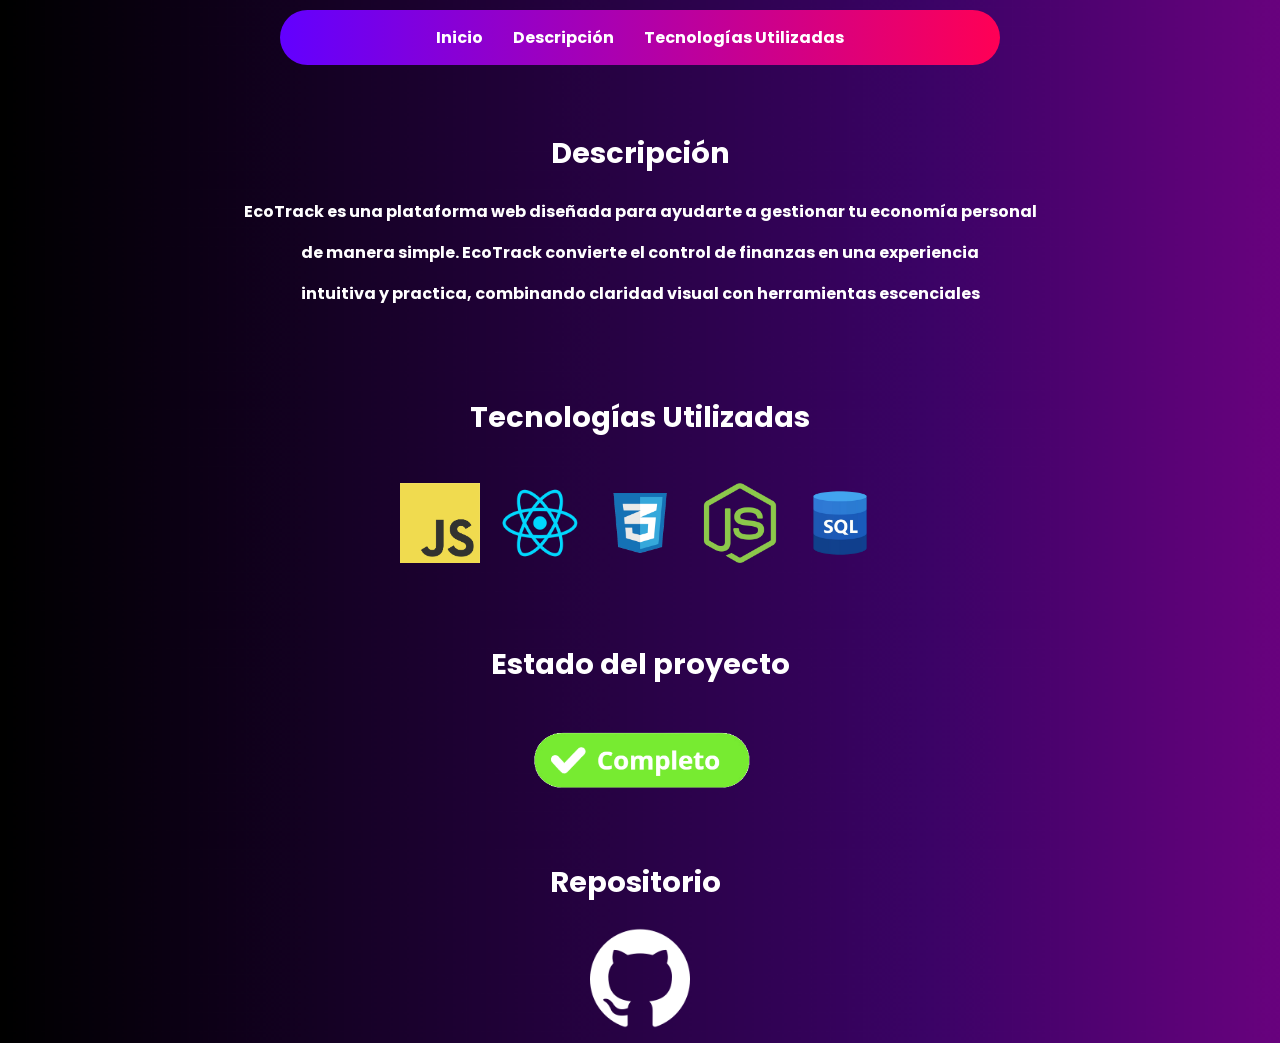
<file: PestañaDeProyectoEcoTrack.html>
<!DOCTYPE html>
<html lang="es">
  <head>
    <meta charset="UTF-8" />
    <meta name="viewport" content="width=device-width, initial-scale=1.0" />
    <meta name="color-scheme" content="dark">
    <link rel="stylesheet" href="estilosProyectos.css">
    <title>Pestaña de Proyecto</title>
  </head>
  <body>
    <main>
        <div>
            <nav class="Navbar">
                <button class="BtnMenu" id="BtnMenu" arial-label="Abrir menú">
                    <span></span>
                    <span></span>
                    <span></span>
                </button>
                
                <ul class="ListaNav" id="ListaNav">
                    <li><a href="index.html">Inicio</a></li>
                    <li><a href="#descripcion">Descripción</a></li>
                    <li><a href="#tecnologias">Tecnologías Utilizadas</a></li>
                    <!-- <li><a href="#muestra">Muestra</a></li> -->
                </ul>
            </nav>
        </div>

        <div class="ContenedorDescripcion" id="descripcion">
            <div class="ContenedorTituloDescripcion">
                <h2 class="TituloDescripcion">Descripción</h2>
            </div>
            <div class="ContenedorDescripcion">
                <p class="Descripcion">EcoTrack es una plataforma web diseñada para ayudarte a gestionar tu economía personal</p>
                <p class="Descripcion">de manera simple. EcoTrack convierte el control de finanzas en una experiencia</p>
                <p class="Descripcion">intuitiva y practica, combinando claridad visual con herramientas escenciales</p>
            </div>
        </div>

        <div class="ContenedorTituloTecUtilizadas" id="tecnologias">
            <h2 class="TituloTecUtilizadas">Tecnologías Utilizadas</h2>
        </div>
        <div class="ContendorTecUtilizadas">
            <div>
                <img class="IconoTec" src="Assets/IconoJS.png">
            </div>
            <div>
                <img class="IconoTec" src="Assets/IconoReact.png">
            </div>
            <div>
                <img class="IconoTec" src="Assets/IconoCss.png">
            </div>
            <div>
                <img class="IconoTec" src="Assets/IconoNode.png">
            </div>
            <div>
                <img class="IconoTec" src="Assets/IconoSQL.png">
            </div>
        </div>

        <div class="ContenedorEstado">
            <div class="ContenedorTituloEstado">
                <h2 class="TituloEstado">Estado del proyecto</h2>
            </div>
            <div>
                <img class="IconoCompleto" src="Assets/Completo.png">
            </div>
        </div>
        
        <div class="ContenedorRepositorio">
            <h2 class="TituloRepositorio">Repositorio</h2>
            <a class="LinkRepositorio" href="https://github.com/JuanManuelFernandez/Eco-Track.git" target="_blank">
                <img class="IconoRepositorio" src="Assets/IconoGithub.png">
            </a>
        </div>
        <!-- <div class="ContenedorPresentacion" id="muestra">
            <div class="ContenedorImgLaptop">
                <img class="ImgLaptop" src="Assets/Laptop.png">
                <iframe class="VideoLaptop" 
                    src="https://www.youtube.com/embed/VExiRl2azl8"
                    frameborder="0"
                    allowfullscreen>
                </iframe>
            </div>
        </div>   -->
    </main>
    <script src="ScriptMain.js"></script>
  </body>
</html>
</file>
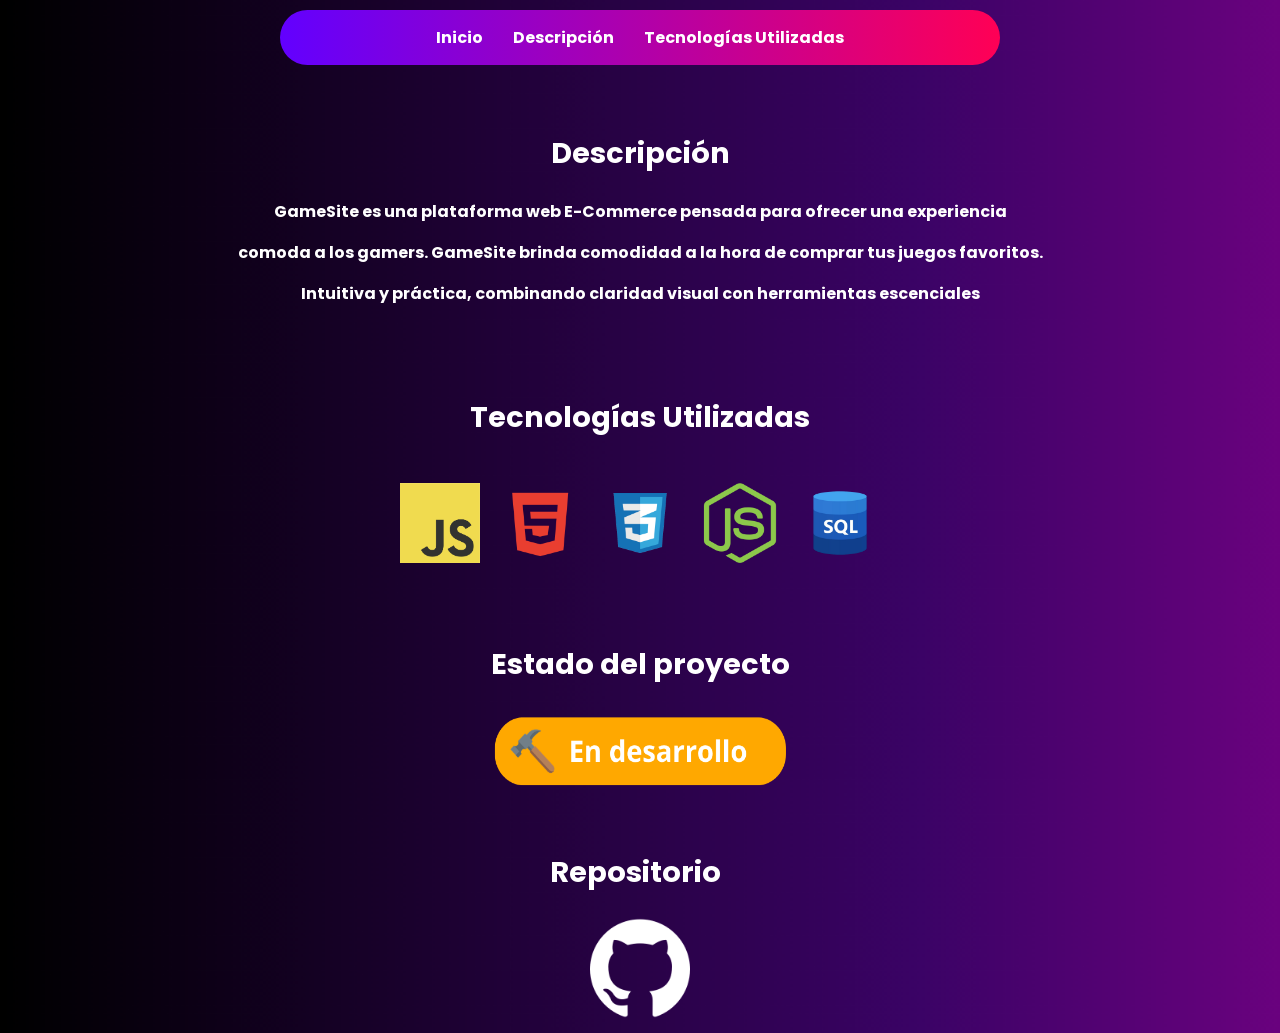
<file: PestañaDeProyectoGameSite.html>
<!DOCTYPE html>
<html lang="es">
  <head>
    <meta charset="UTF-8" />
    <meta name="viewport" content="width=device-width, initial-scale=1.0" />
    <meta name="color-scheme" content="dark">
    <link rel="stylesheet" href="estilosProyectos.css">
    <title>Pestaña de Proyecto</title>
  </head>
  <body>
    <main>
        <div>
            <nav class="Navbar">
                <button class="BtnMenu" id="BtnMenu" arial-label="Abrir menú">
                    <span></span>
                    <span></span>
                    <span></span>
                </button>
                
                <ul class="ListaNav" id="ListaNav">
                    <li><a href="index.html">Inicio</a></li>
                    <li><a href="#descripcion">Descripción</a></li>
                    <li><a href="#tecnologias">Tecnologías Utilizadas</a></li>
                    <!-- <li><a href="#muestra">Muestra</a></li> -->
                </ul>
            </nav>
        </div>

        <div class="ContenedorDescripcion" id="descripcion">
            <div class="ContenedorTituloDescripcion">
                <h2 class="TituloDescripcion">Descripción</h2>
            </div>
            <div class="ContenedorDescripcion">
                <p class="Descripcion">GameSite es una plataforma web E-Commerce pensada para ofrecer una experiencia</p>
                <p class="Descripcion">comoda a los gamers. GameSite brinda comodidad a la hora de comprar tus juegos favoritos.</p>
                <p class="Descripcion">Intuitiva y práctica, combinando claridad visual con herramientas escenciales</p>
            </div>
        </div>

        <div class="ContenedorTituloTecUtilizadas" id="tecnologias">
            <h2 class="TituloTecUtilizadas">Tecnologías Utilizadas</h2>
        </div>
        <div class="ContendorTecUtilizadas">
            <div>
                <img class="IconoTec" src="Assets/IconoJS.png">
            </div>
            <div>
                <img class="IconoTec" src="Assets/IconoHTML.png">
            </div>
            <div>
                <img class="IconoTec" src="Assets/IconoCss.png">
            </div>
            <div>
                <img class="IconoTec" src="Assets/IconoNode.png">
            </div>
            <div>
                <img class="IconoTec" src="Assets/IconoSQL.png">
            </div>
        </div>

        <div class="ContenedorEstado">
            <div class="ContenedorTituloEstado">
                <h2 class="TituloEstado">Estado del proyecto</h2>
            </div>
            <div>
                <img class="IconoEnDesarrollo" src="Assets/EnDesarrollo.png">
            </div>
        </div>

        <div class="ContenedorRepositorio">
            <h2 class="TituloRepositorio">Repositorio</h2>
            <a class="LinkRepositorio" href="https://github.com/JuanManuelFernandez/Game-Site-E-commerce.git" target="_blank">
                <img class="IconoRepositorio" src="Assets/IconoGithub.png">
            </a>
        </div>

        <!-- <div class="ContenedorPresentacion" id="muestra">
            <div class="ContenedorImgLaptop">
                <img class="ImgLaptop" src="Assets/Laptop.png">
                <iframe class="VideoLaptop" 
                    src="https://www.youtube.com/embed/VExiRl2azl8"
                    frameborder="0"
                    allowfullscreen>
                </iframe>
            </div>
        </div>   -->
    </main>
    <script src="ScriptMain.js"></script>
  </body>
</html>
</file>
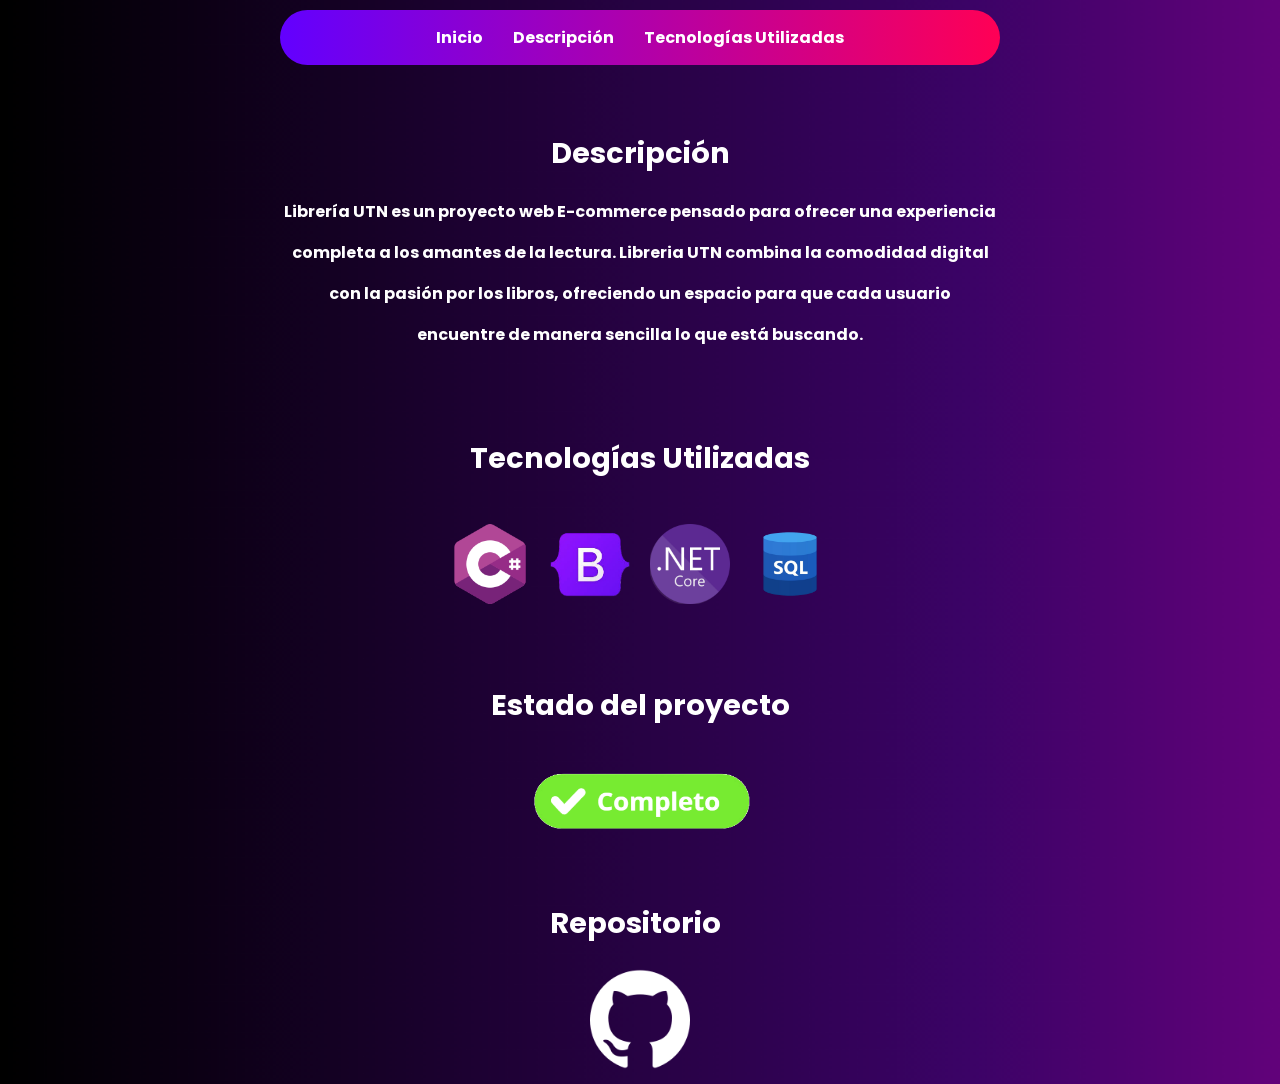
<file: PestañaDeProyectoLibreria.html>
<!DOCTYPE html>
<html lang="es">
  <head>
    <meta charset="UTF-8" />
    <meta name="viewport" content="width=device-width, initial-scale=1.0" />
    <meta name="color-scheme" content="dark">
    <link rel="stylesheet" href="estilosProyectos.css">
    <title>Pestaña de Proyecto</title>
  </head>
  <body>
    <main>
        <div>
            <nav class="Navbar">
                <button class="BtnMenu" id="BtnMenu" arial-label="Abrir menú">
                    <span></span>
                    <span></span>
                    <span></span>
                </button>

                <ul class="ListaNav" id="ListaNav">
                    <li><a href="index.html">Inicio</a></li>
                    <li><a href="#descripcion">Descripción</a></li>
                    <li><a href="#tecnologias">Tecnologías Utilizadas</a></li>
                    <!-- <li><a href="#muestra">Muestra</a></li> -->
                </ul>
            </nav>
        </div>

        <div class="ContenedorDescripcion" id="descripcion">
            <div class="ContenedorTituloDescripcion">
                <h2 class="TituloDescripcion">Descripción</h2>
            </div>
            <div class="ContenedorDescripcion">
                <p class="Descripcion">Librería UTN es un proyecto web E-commerce pensado para ofrecer una experiencia</p>
                <p class="Descripcion">completa a los amantes de la lectura. Libreria UTN combina la comodidad digital</p>
                <p class="Descripcion">con la pasión por los libros, ofreciendo un espacio para que cada usuario</p>
                <p class="Descripcion">encuentre de manera sencilla lo que está buscando.</p>
            </div>
        </div>

        <div class="ContenedorTituloTecUtilizadas" id="tecnologias">
            <h2 class="TituloTecUtilizadas">Tecnologías Utilizadas</h2>
        </div>
        <div class="ContendorTecUtilizadas">
            <div>
                <img class="IconoTec" src="Assets/IconoCsharp2.png">
            </div>
            <div>
                <img class="IconoTec" src="Assets/IconoBootstrap.png">
            </div>
            <div>
                <img class="IconoTec" src="Assets/IconoNet.png">
            </div>
            <div>
                <img class="IconoTec" src="Assets/IconoSQL.png">
            </div>
        </div>

        <div class="ContenedorEstado">
            <div class="ContenedorTituloEstado">
                <h2 class="TituloEstado">Estado del proyecto</h2>
            </div>
            <div>
                <img class="IconoCompleto" src="Assets/Completo.png">
            </div>
        </div>

        <div class="ContenedorRepositorio">
            <h2 class="TituloRepositorio">Repositorio</h2>
            <a class="LinkRepositorio" href="https://github.com/JuanManuelFernandez/TPC-Libreria.git" target="_blank">
                <img class="IconoRepositorio" src="Assets/IconoGithub.png">
            </a>
        </div>

        <!-- <div class="ContenedorPresentacion" id="muestra">
            <div class="ContenedorImgLaptop">
                <img class="ImgLaptop" src="Assets/Laptop.png">
                <iframe class="VideoLaptop" 
                    src="https://www.youtube.com/embed/VExiRl2azl8"
                    frameborder="0"
                    allowfullscreen>
                </iframe>
            </div>
        </div>   -->
    </main>
    <script src="ScriptMain.js"></script>
  </body>
</html>
</file>
<file: estilosProyectos.css>
@import url('https://fonts.googleapis.com/css2?family=Poppins:wght@400;700&display=swap');
html {
    scroll-behavior: smooth;
}

body { 
    background-image: url("Assets/FondoGeneral.png");
    background-size: cover;
    background-repeat: repeat;
    font-family: 'Poppins', sans-serif;    
}

.Navbar {
    display: flex;
    justify-content: center;
    align-items: center;
    padding: 15px 40px;
    background: linear-gradient(90deg, rgb(98, 0, 255), #ff0055);
    position: fixed; 
    width: 50%; 
    top: 0;
    left: 50%;
    transform: translateX(-50%); 
    z-index: 100;
    margin-top: 10px;
    border-radius: 50px;
}

#inicio, #sobreMi, #tecnologias, #proyectos, #contacto {
    scroll-margin-top: 350px; 
}

.ListaNav {
    display: flex;
    gap: 30px;
    list-style: none;   /* saca los puntos de la lista */
    margin: 0;
    padding: 0;
}

.ListaNav a {
    color: white;
    text-decoration: none;
    font-weight: bold;
    font-size: 1rem;
}

.ListaNav a:hover {
    background: linear-gradient(to right, rgb(255, 145, 0), #ff6600);
    -webkit-background-clip: text;
    -webkit-text-fill-color: transparent;
    background-clip: text;
}

/*Inicio Navbar Mobile*/

.BtnMenu {
    display: none;
    flex-direction: column;
    justify-content: space-between;
    width: 30px;
    height: 20px;
    background: none;
    border: none;
    cursor: pointer;
    transition: 0.3s;
}

.BtnMenu span {
    display: block;
    height: 3px;
    width: 100%;
    background-color: #ffff;
    border-radius: 2px;
}

@media (max-width: 768px) {
    .Navbar {
        width: 90%;
        justify-content: space-between;
        padding: 10px 20px;
    }
    .BtnMenu {
        display: flex;
    }
    .ListaNav {
        display: none;
        position: absolute;
        top: 60px;
        left: 20px;
        background-color: rgba(0, 0, 0, 0.9);
        flex-direction: column;
        gap: 10px;
        padding: 10px;
        border-radius: 10px;
    }

    .ListaNav.Activa { /* Clase para mostrar la lista de navegación en móvil en JS*/
        display: flex;
    }
}

/*Fin Navbar Mobile*/

.ContenedorDescripcion {
    display: flex;
    flex-direction: column;
    align-items: center;
}

.ContenedorTituloDescripcion {
    margin-top: 100px;
}

.TituloDescripcion {
    color: white;
    font-size: 1.8rem;
}

.Descripcion {
    color: white;
    margin-top: 0;
    font-weight: bold;
}

/*Inicio Descripción Mobile*/

@media (max-width: 768px) {
    .ContenedorDescripcion {
        flex-direction: column;
        align-items: center;
        text-align: center;
    }

    .TituloDescripcion {
        font-size: 1.7rem;
    }

    .Descripcion {
        font-size: 1rem;
        margin-top: 10px;
        font-weight: bold;
    }
}

/*Fin Descripción Mobile*/

.TituloTecUtilizadas {
    display: flex;
    justify-content: center;
    color: white;
    font-size: 1.8rem;
}

.ContendorTecUtilizadas {
    display: flex;
    justify-content: center;
    margin-top: 20px;
    gap: 20px;
}

.ContenedorTituloTecUtilizadas {
    display: flex;
    justify-content: center;
    margin-top: 50px;
}

.IconoTec {
    width: 80px;
    height: 80px;
}

/*Inicio Tecnologías Mobile*/

@media (max-width: 768px) {

    .TituloTecUtilizadas {
        font-size: 1.7rem;
    }

    .ContendorTecUtilizadas {
        flex-direction: row;
        justify-content: center;   
    }

    .IconoTec {
        width: 60px;
        height: 60px;
    }
}

/*Fin Tecnologías Mobile*/

/*Estado*/

.ContenedorEstado {
    display: flex;
    flex-direction: column;
    align-items: center;
    margin-top: 50px;
}

.TituloEstado {
    color: white;
    font-size: 1.8rem;
}

.IconoCompleto {
    width: 250px;
    height: 100px;
}

.IconoEnDesarrollo {
    width: 300px;
    height: 90px;
}

/*Inicio Estado Mobile*/

@media (max-width: 768px) {

    .TituloEstado {
        font-size: 1.7rem;
    }

    .IconoCompleto {
        width: 200px;
        height: 80px;
    }

    .IconoEnDesarrollo {
        width: 250px;
        height: 70px;
    }
}

/*Fin Estado Mobile*/

/*Repositorio*/
.ContenedorRepositorio {
    display: flex;
    flex-direction: column;
    align-items: center;
    margin-top: 20px;
}

.TituloRepositorio {
    color: white;
    font-size: 1.8rem;
    margin-right: 10px;
}

.IconoRepositorio {
    width: 100px;
    height: 100px;
}

/*Inicio Repositorio Mobile*/

@media (max-width: 768px) {

    .TituloRepositorio {
        font-size: 1.7rem;
    }

    .IconoRepositorio {
        width: 80px;
        height: 80px;
    }
}

/*Fin Repositorio Mobile*/

/* .ContenedorPresentacion {
    display: flex;
    flex-direction: column;
    align-items: center;
}

.ContenedorImgLaptop {
    position: relative;
    display: flex;
    justify-content: center;
    align-items: center;
    width: 1080px;      
    height: 1080px;     
}
.ImgLaptop {
    width: 100%;
    height: 100%;
}

.VideoLaptop {
    position: absolute;
    top: 21.7%;        
    left: 23.7%;
    width: 52.6%;     
    height: 32.1%;
    object-fit: cover;
    border-radius: 10px;
    transform: scale(1); 
} */
</file>
